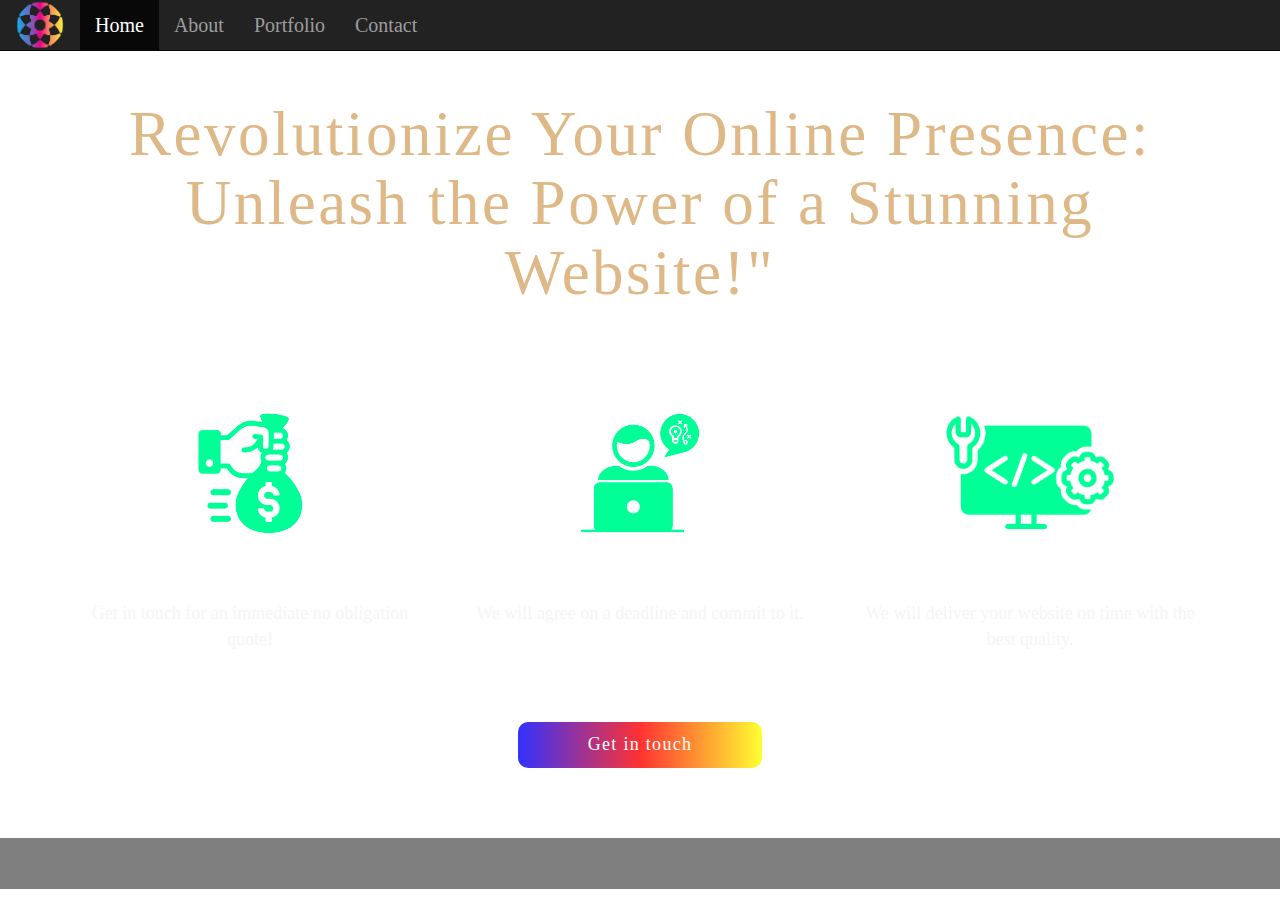
<file: Company Website (Bootstrap)/index.html>
<!DOCTYPE html>
<html lang="en">
<head>
  <meta charset="utf-8">
  <meta name="viewport" content="width=device-width, initial-scale=1">
  <title> Company Website (Bootstrap)</title>
  <link rel="stylesheet" href="https://maxcdn.bootstrapcdn.com/bootstrap/3.4.1/css/bootstrap.min.css">
  <link rel="stylesheet" href="style.css">
  <script src="https://ajax.googleapis.com/ajax/libs/jquery/3.7.1/jquery.min.js"></script>
  <script src="https://maxcdn.bootstrapcdn.com/bootstrap/3.4.1/js/bootstrap.min.js"></script>
</head>

<body>     

  <!-- Create our navigation bar -->
  <nav role = "navigation" class = "navbar navbar-expand-lg navbar-inverse navbar-fixed-top">
    <div class="container-fluid">
        <!-- the navbar header -->
        <div class="navbar-header">
            <a class="navbar-brand" href="#"><img src="images/brand-logo.png" class="logo"></a>
            <button type="button" class="navbar-toggle" data-target="#navbarCollapse" data-toggle="collapse">
                <span class="sr-only">Toggle Navigation</span>
                <span class="icon-bar"></span>
                <span class="icon-bar"></span>
                <span class="icon-bar"></span>
            </button>
        </div>
    
        <div class="navbar-collapse collapse"  id ="navbarCollapse">
            <ul class="nav navbar-nav">
                <li class="active"><a href="#">Home</a></li>
                <li><a href="#">About</a></li>
                <li><a href="#">Portfolio</a></li>
                <li><a href="#">Contact</a></li>
            </ul>
        </div>
    </div>
  </nav>
  
    <!-- Header for the webstie -- jumbotron -->
    <div class="jumbotron">
        <div class="container">
           <h1> Revolutionize Your Online Presence: Unleash the Power of a Stunning Website!"</h1>
        </div>
    </div>

    <!-- Create icons with text -- general information  -->

    <div class="icons">
        <div class="container">
            <div class="row">
                <div class="col-md-4">
                    <img src="images/money2.png" class="bodyimage">
                    <h2>Price it</h2>
                    <p>Get in touch for an immediate no obligation quote!</p>
                </div>
                <div class="col-md-4">
                    <img src="images/plan2.png" class="bodyimage">
                    <h2>Plan it</h2>
                   <p>We will agree on a deadline and commit to it.</p>
                </div>
                <div class="col-md-4">
                    <img src="images/develop2.png" class="bodyimage">
                    <h2>Make it</h2>
                   <p>We will deliver your website on time with the best
                   quality.</p>
                </div>
            </div>
        </div>

    </div>

    <!-- A contact button -->
    <div class="contactBtn">
        <div class="container">
            <a href="#" class="btn" >Get in touch</a>
        </div>
    </div>
    <!-- Lastly, a footer -->

    <div class="footer">
        <div class="container">
            <p>&copy; Shivansh 2023</p>
        </div>
    </div>
</body>

</html>
</file>
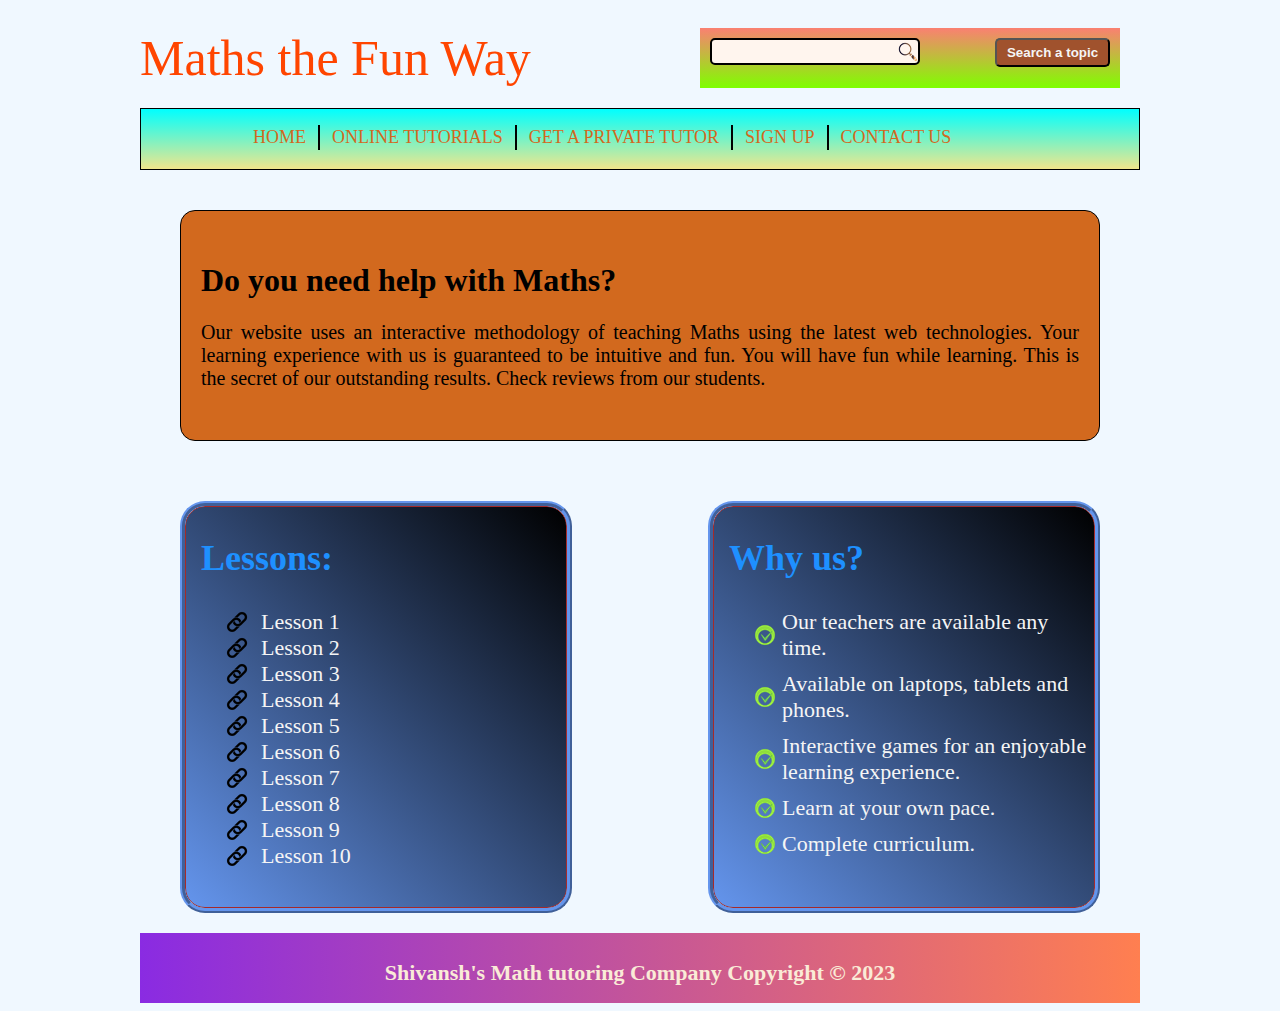
<file: Maths Website (HTML & CSS)/index.html>
<!DOCTYPE html>
<html lang="en">
<head>
    <meta charset="UTF-8">
    <meta name="viewport" content="width=device-width, initial-scale=1.0, user-scalable = yes">
    <title>Maths Website</title>
    <link rel="stylesheet" href="style.css">
</head>
<body>
    <div id = "idContainer">
        <div id = "idHeader">
            <div id = "idBrand">
                <h1><a href="#">Maths the Fun Way</a></h1>
            </div>
            <div id = "idSearchBox">
                <form method="get">
                    <input type="text" class = "text">
                    <input type="submit" value="Search a topic" class = "submit">
                </form>
            </div>
        </div>

        <div id = "idMenu">
            <ul>
                <li><a href="#">Home</a></li>
                <li><a href="#">Online Tutorials</a></li>
                <li><a href="#">Get a Private Tutor</a></li>
                <li><a href="#">Sign up</a></li>
                <li><a href="#">Contact us</a></li>
            </ul>
        </div>
        
        <div id = "idIntroBox">
            <h1>Do you need help with Maths?</h1>
            <p>
                Our website uses an interactive
methodology of teaching Maths using the latest web
technologies. Your learning experience with us is
guaranteed to be intuitive and fun. You will have fun
while learning. This is the secret of our outstanding
results. Check reviews from our students.
            </p>
        </div>

        <div id = "idLeftSideBar" class="sidebar">
            <h2>Lessons: </h2>
            <ul>
                <li><a href="#">Lesson 1</a></li>
                <li><a href="#">Lesson 2</a></li>
                <li><a href="#">Lesson 3</a></li>
                <li><a href="#">Lesson 4</a></li>
                <li><a href="#">Lesson 5</a></li>
                <li><a href="#">Lesson 6</a></li>
                <li><a href="#">Lesson 7</a></li>
                <li><a href="#">Lesson 8</a></li>
                <li><a href="#">Lesson 9</a></li>
                <li><a href="#">Lesson 10</a></li>
                
            </ul>
        </div>

        <div id = "idRightSideBar" class="sidebar">
            <h2>Why us?</h2>
            <ul>
                <li>Our teachers are available any time.</li>
                <li>Available on laptops, tablets and phones.</li>
                <li>Interactive games for an enjoyable learning experience.</li>
                <li>Learn at your own pace.</li>
                <li>Complete curriculum.</li>
            </ul>
        </div>

        <div class="clear"></div>
        <footer class="footer">
            <div>
                <p>Shivansh's Math tutoring Company Copyright &copy 2023</p>
            </div>
        </footer>

    </div>
</body>
</html>
</file>
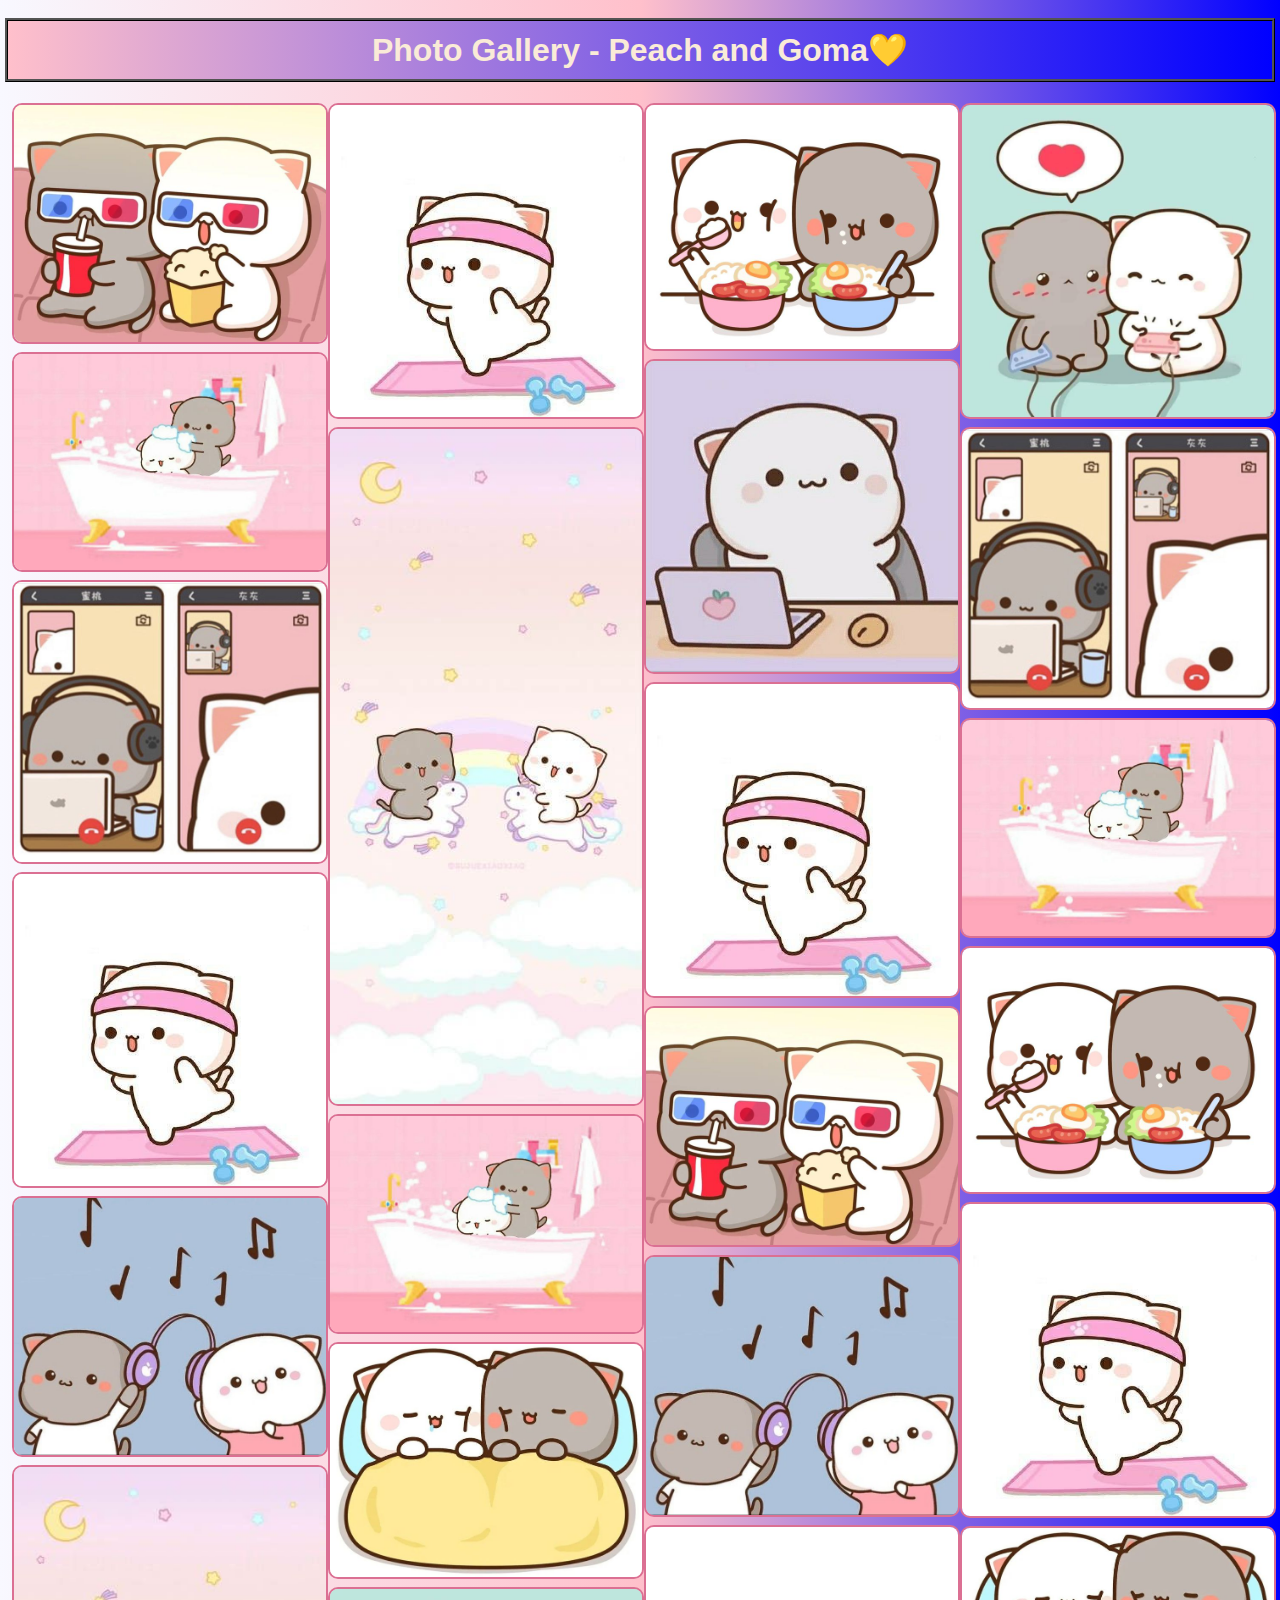
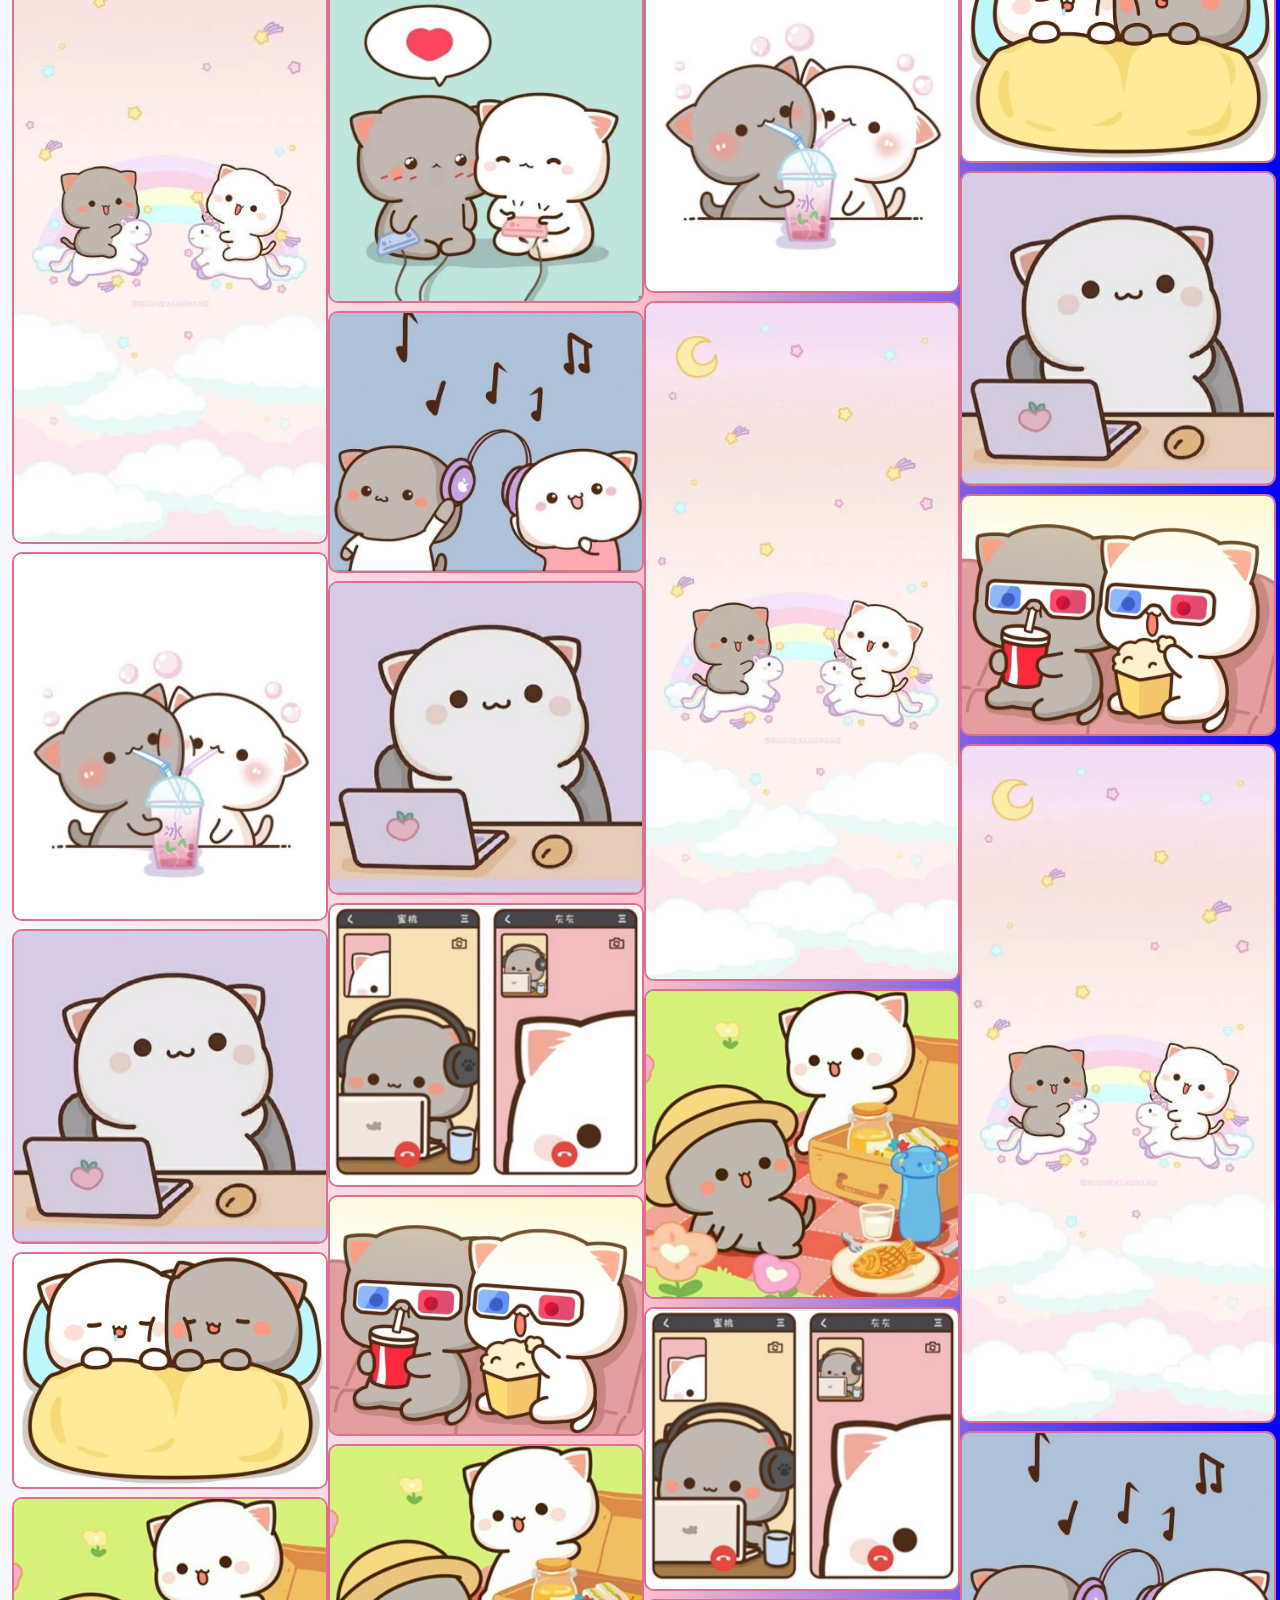
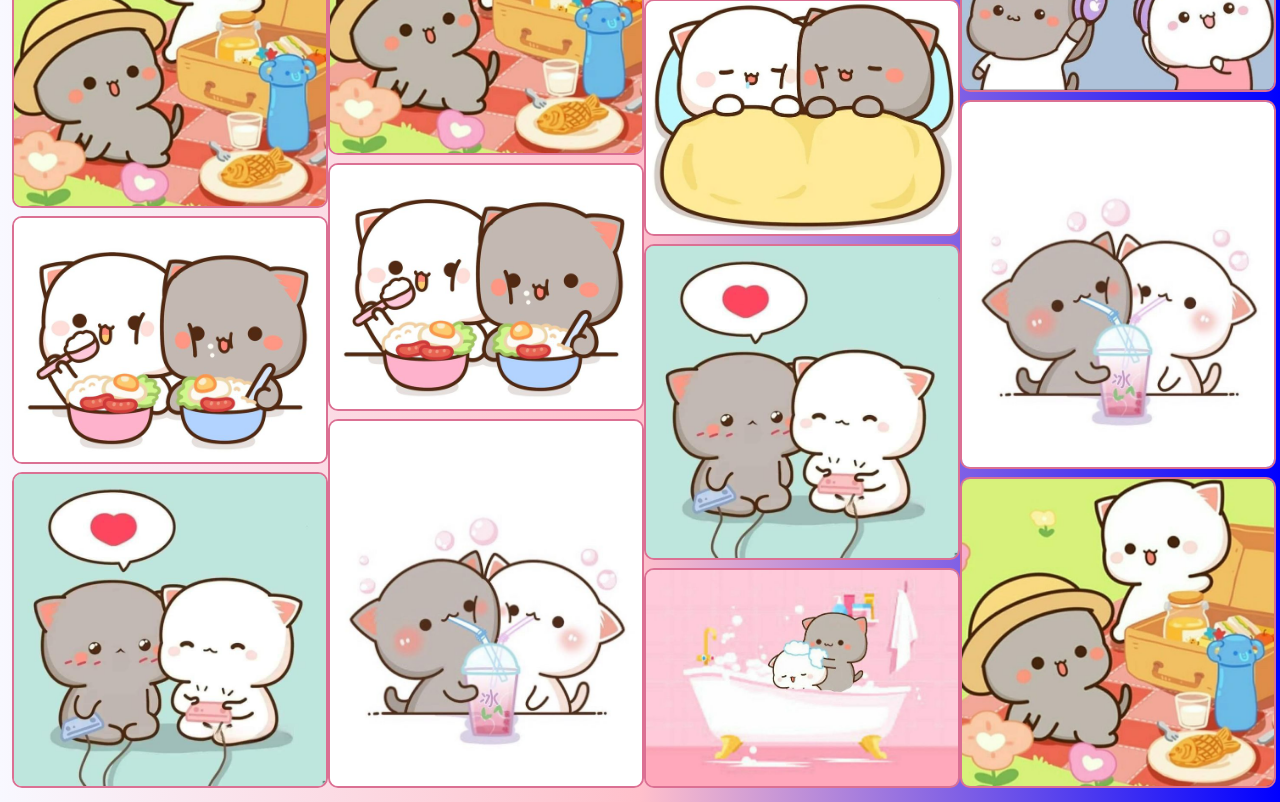
<file: Photo Gallery/index.html>
<!DOCTYPE html>
<html lang="en">
<head>
    <meta charset="UTF-8">
    <meta name="viewport" content="width=device-width, initial-scale=1.0">
    <title>Photo Gallery</title>
    <link rel="stylesheet" href="style.css">

</head>
<body>  
    <header>
        <h1>
        Photo Gallery - Peach and Goma💛
        </h1>
    </header>
    <div class="container">
        <div class="column">
            <img src="images/12c3321b-a011-4ad7-9237-76b38aef7fe2.jpeg">
            <img src="images/4be45b48-cadc-469e-a127-824cb94cbb4c.jpeg">
            <img src="images/5bae57e8-f8f3-46ce-ac27-d0eba65c1753.jpeg">
            <img src="images/63adb332-bc5c-4100-a552-4cf6906306cf.jpeg">
            <img src="images/bef8f86c-8321-4a13-bcde-efc9b5111eb8.jpeg">
            <img src="images/c4060f1f-9538-4758-ad78-bd8958d2b3e3.jpeg">
            <img src="images/download (1).jpeg">
            <img src="images/download.jpeg">
            <img src="images/e7b39ef6-7575-4ef8-b7d2-7a5de5a53002.jpeg">
            <img src="images/ea4a3780-f300-4389-95ad-a43dfe9775f5.jpeg">
            <img src="images/Peach and Goma 2.jpeg">
            <img src="images/Peach and Goma💛.jpeg">
        </div>

        <div class="column">
            <img src="images/63adb332-bc5c-4100-a552-4cf6906306cf.jpeg">
            <img src="images/c4060f1f-9538-4758-ad78-bd8958d2b3e3.jpeg">
            <img src="images/4be45b48-cadc-469e-a127-824cb94cbb4c.jpeg">
            <img src="images/e7b39ef6-7575-4ef8-b7d2-7a5de5a53002.jpeg">
            <img src="images/Peach and Goma💛.jpeg">
            <img src="images/bef8f86c-8321-4a13-bcde-efc9b5111eb8.jpeg">
            <img src="images/download.jpeg">
            <img src="images/5bae57e8-f8f3-46ce-ac27-d0eba65c1753.jpeg">
            <img src="images/12c3321b-a011-4ad7-9237-76b38aef7fe2.jpeg">
            <img src="images/ea4a3780-f300-4389-95ad-a43dfe9775f5.jpeg">
            <img src="images/Peach and Goma 2.jpeg">
            <img src="images/download (1).jpeg">
        </div>

        <div class="column">
            <img src="images/Peach and Goma 2.jpeg">
            <img src="images/download.jpeg">
            <img src="images/63adb332-bc5c-4100-a552-4cf6906306cf.jpeg">
            <img src="images/12c3321b-a011-4ad7-9237-76b38aef7fe2.jpeg">
            <img src="images/bef8f86c-8321-4a13-bcde-efc9b5111eb8.jpeg">
            <img src="images/download (1).jpeg">
            <img src="images/c4060f1f-9538-4758-ad78-bd8958d2b3e3.jpeg">
            <img src="images/ea4a3780-f300-4389-95ad-a43dfe9775f5.jpeg">
            <img src="images/5bae57e8-f8f3-46ce-ac27-d0eba65c1753.jpeg">
            <img src="images/e7b39ef6-7575-4ef8-b7d2-7a5de5a53002.jpeg">
            <img src="images/Peach and Goma💛.jpeg">
            <img src="images/4be45b48-cadc-469e-a127-824cb94cbb4c.jpeg">
        </div>

        <div class="column">
            <img src="images/Peach and Goma💛.jpeg">
            <img src="images/5bae57e8-f8f3-46ce-ac27-d0eba65c1753.jpeg">
            <img src="images/4be45b48-cadc-469e-a127-824cb94cbb4c.jpeg">
            <img src="images/Peach and Goma 2.jpeg">
            <img src="images/63adb332-bc5c-4100-a552-4cf6906306cf.jpeg">
            <img src="images/e7b39ef6-7575-4ef8-b7d2-7a5de5a53002.jpeg">
            <img src="images/download.jpeg">
            <img src="images/12c3321b-a011-4ad7-9237-76b38aef7fe2.jpeg">
            <img src="images/c4060f1f-9538-4758-ad78-bd8958d2b3e3.jpeg">
            <img src="images/bef8f86c-8321-4a13-bcde-efc9b5111eb8.jpeg">
            <img src="images/download (1).jpeg">
            <img src="images/ea4a3780-f300-4389-95ad-a43dfe9775f5.jpeg">
        </div>

    </div>
</body>
</html>
</file>
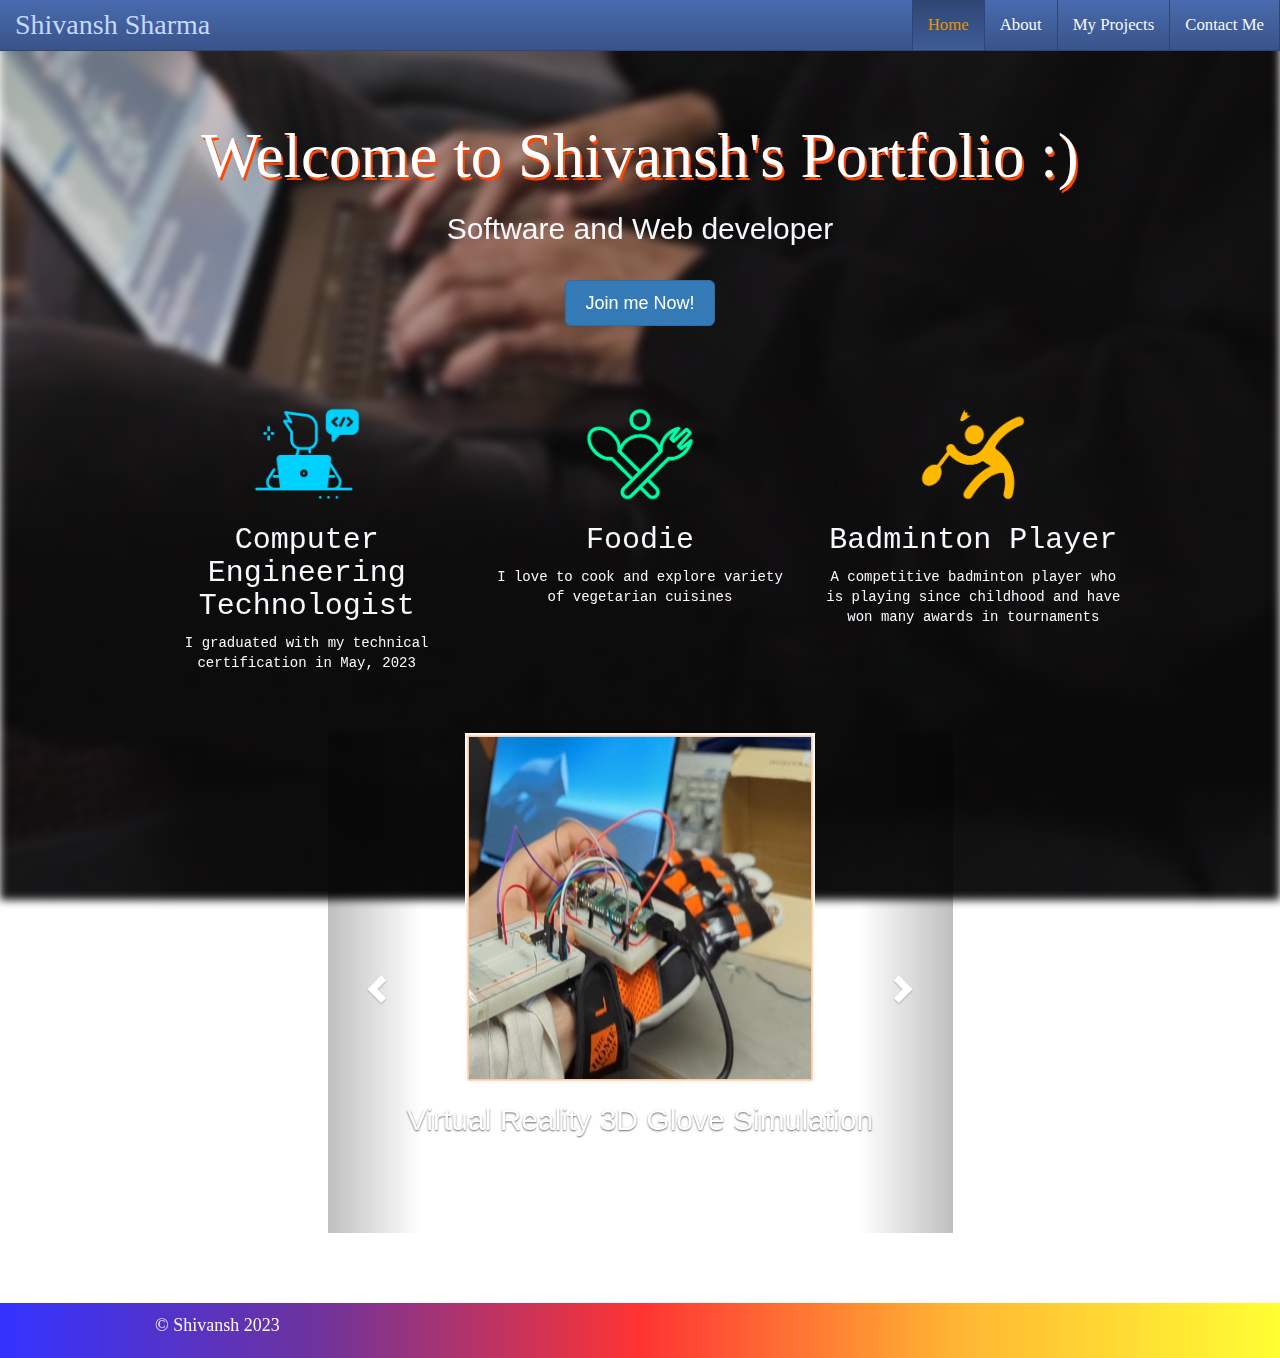
<file: Portfolio Website/index.html>
<!DOCTYPE html>
<html lang="en">
<head>
  <meta charset="utf-8">
  <meta name="viewport" content="width=device-width, initial-scale=1">
  <title> Shivansh Portfolio</title>
  <link rel="stylesheet" href="https://maxcdn.bootstrapcdn.com/bootstrap/3.4.1/css/bootstrap.min.css">
  <link rel="stylesheet" href="style.css">
  <script src="https://ajax.googleapis.com/ajax/libs/jquery/3.7.1/jquery.min.js"></script>
  <script src="index.js"></script>
  <script src="https://maxcdn.bootstrapcdn.com/bootstrap/3.4.1/js/bootstrap.min.js"></script>
</head>

<body data-spy="scroll" data-target="#myNavBar">    
    <div class="video-container">
        <video autoplay loop muted id="bgVideo" src="Video/pexels-pavel-danilyuk-5495892 (720p).mp4" type="video/mp4"></video>
    </div> 

    <!-- Create collapsible Navigation bar -->
    <nav role="navigation" class="navbar navbar-custom navbar-fixed-top" id="myNavBar">
        <div class="container-fluid">
            <div class="navbar-header">
                <a class="navbar-brand" href="#">Shivansh Sharma</a>
                <button type="button" class="navbar-toggle" data-target="#navbarCollapse" data-toggle="collapse">
                    <span class="sr-only">Toggle Navigation</span>
                    <span class="icon-bar"></span>
                    <span class="icon-bar"></span>
                    <span class="icon-bar"></span>
                </button>
            </div>            

            <div class="navbar-collapse collapse" id ="navbarCollapse">
                <ul class="nav navbar-nav navbar-right">
                    <li class="active"><a href="#home">Home</a></li>
                    <li><a href="#about">About</a></li>
                    <li><a href="#projects">My Projects</a></li>
                    <li><a href="#contact">Contact Me</a></li>
                </ul>
            </div>
        </div>
    </nav> 

    <!-- Add a jumbotron headline for the page -->
    <div class="jumbotron" id="home">
        <div class="container">
            <h1>Welcome to Shivansh's Portfolio :)</h1>
            <h2>Software and Web developer </h2>
           <!-- Create a button -->
            <button type="button" class="btn btn-primary btn-lg"> Join me Now! </button>
        </div>
    </div>

    <!-- Add the icons with description and link it to nav-item -->
    <div id = "about">
        <div class="container">
            <div class="row">
                <div class="col-md-4">
                        <img src="images/techie.png" alt="" class="aboutImage">
                    <h2>Computer Engineering Technologist </h2>
                    <p>I graduated with my technical certification in May, 2023</p>
                </div>
                
                <div class="col-md-4">
                    <img src="images/foodie.png" alt="" class="aboutImage">
                    <h2>Foodie</h2>
                    <p>I love to cook and explore variety of vegetarian cuisines</p>
                </div>
                
                <div class="col-md-4">
                    <img src="images/badminton.png" alt="" class="aboutImage">
                    <h2>Badminton Player</h2>
                    <p>A competitive badminton player who is playing since childhood and have won many awards in tournaments</p>
                </div>
                
            </div>
        </div>
    </div>

    <!-- Add a slideshow gallery content div -->
    <div id="projects" class="container-fluid">
        <div class="carousel slide" id = "myCarousel" data-ride= "carousel">

            <!-- these are indicators of the current slide displaying -->
            <ol class="carousel-indicators">
                <li data-target="#myCarousel" data-slide-to="0" class="active"></li>
                <li data-target="#myCarousel" data-slide-to="1"></li>
                <li data-target="#myCarousel" data-slide-to="2"></li>
                <li data-target="#myCarousel" data-slide-to="3"></li>
                <li data-target="#myCarousel" data-slide-to="4"></li>
            </ol>

            <!-- This helps in displaying the images in the carousel -->
            <div class="carousel-inner">
                <div class="item active">
                    <img src="images/VrGlove.jpg">
                    <div class="carousel-caption">
                        <h2>Virtual Reality 3D Glove Simulation</h2>
                    </div>
                </div>
                
                <div class="item">
                    <img src="images/molar.png">
                    <div class="carousel-caption">
                        <h2>Molar mass calculator</h2>
                    </div>
                </div>

                <div class="item">
                    <img src="images/fruit_slice.png">
                    <div class="carousel-caption">
                        <h2>Fruit Slice Game</h2>
                    </div>
                </div>
                
                <div class="item">
                    <img src="images/peach_goma.png">
                    <div class="carousel-caption">
                        <h2>The photo gallery of Peach and Goma</h2>
                    </div>
                </div>
                
                <div class="item">
                    <img src="images/billionaires.png">
                    <div class="carousel-caption">
                        <h2>top 10 billionaires in the world</h2>
                    </div>
                </div>

            </div>

            <!-- These are for the controls -->
            <a class="left carousel-control" href="#myCarousel" data-slide="prev">
                <span class="glyphicon glyphicon-chevron-left"></span>
                <span class="sr-only">Previous</span>
            </a>
            <a class="right carousel-control" href="#myCarousel" data-slide="next">
                <span class="glyphicon glyphicon-chevron-right"></span>
                <span class="sr-only">Next</span>
            </a>
        </div>

    </div> 
    <!-- Add a footer -->
    <div class="footer">
        <div class="container">
            <p>&copy; Shivansh 2023</p>
        </div>
    </div>
</body>

</html>

<!-- references
https://www.pexels.com/search/videos/coding/

-->
</file>
<file: Company Website (Bootstrap)/style.css>
body
{
    background: url(https://freenaturestock.com/wp-content/uploads/freenaturestock-2192-1024x1536.jpg);
    background-size: cover;
    background-repeat: no-repeat;
    font-family: cursive;
}
/* Add background

style brand

style navigation bar

style jumbotron

style button 

style footer

use media queries */
.navbar li
{
    font-size: 20px;
}
.navbar li:hover
{
    border-bottom: 2px solid yellow;
}
.logo
{
    width: 50px;
    height: 50px;
    margin-top: -15px;
}
.jumbotron{
    background: transparent;
    color: burlywood;
    text-align: center;
    padding: 60px;
    letter-spacing: 2.5px;
    margin-top: 20px;
}


.bodyimage{
    height: 130px;
}
.col-md-4
{
    text-align: center;
    color: white;
}
.col-md-4 p
{
    color: whitesmoke;
    font-size: 18px;
}
.contactBtn{
    text-align: center;
    margin-top: 60px;
    opacity: 0.8;
    color: white;
}
.btn
{
 background: linear-gradient(90deg, blue, red, yellow);
 border: none;
 border-radius: 10px;
 color: #fff;
 font-size: 18px;
 padding: 10px 70px;
 letter-spacing: 1.3px;
}

.btn:hover{
    border: 2px white ridge;
    opacity: 1;
    color: white;
}

.footer{
    background-color: rgba(0, 0, 0, 0.5);
    color: grey;
    font-size: 15px;
    padding: 10px 0;
    margin-top: 70px;
}
</file>
<file: Maths Website (HTML & CSS)/style.css>
body{
    background-color: aliceblue;
}
#idContainer{
    width: 1000px;
    /* border: 1px solid black; */
    margin: 0px auto;
    background-color: aliceblue;
}

h1 a{
    font-size: 50px;
    font-weight: 100;
    color: orangered;
    text-decoration: none;
}

#idHeader{
    height: 100px;
}

#idBrand{
    float: left;
}

#idSearchBox{
    float: right;
    background: linear-gradient(salmon, chartreuse);
    width: 400px;
    height: 50px;
    padding: 10px 10px 0px 10px;
    margin-top: 20px;
    margin-right: 20px;
}

.text{
    float: left;
    width: 200px;
    padding: 3px;
    color: crimson;
    font-size: 15px;
    font-weight: bold;
    font-family: Verdana, Geneva, Tahoma, sans-serif;
    border: 2px black solid;
    border-radius: 5px;
    background: seashell url(images/2oNq0a-LogoMakr.png) no-repeat right center;
}

.submit{
    float: right;
    font-weight: bolder;
    padding: 5px;
    width: 115px;
    border-radius: 5px;
    background-color: sienna;
    color: whitesmoke;
}

input[type = "submit"]:hover
{
    cursor: pointer;
    font-size: 14px;
    border: 1px whitesmoke groove;
}

#idMenu ul{
    list-style: none;
    padding: 0px 100px;
}

#idMenu ul li a{
    text-decoration: none;
    font-size: 18px;
    color: chocolate;
    text-transform: uppercase;
    line-height: 25px;
    transition: font-size 0.3s ease; /*global*/
    -webkit-transition: font-size 0.3s ease;/*safari*/
    -moz-transition: font-size 0.3s ease;/*mozzila firefox*/
    -o-transition: font-size 0.3s ease;/*opera*/
    -ms-transition: font-size 0.3s ease;/*internet explorer*/
}

#idMenu ul li a:hover{
    font-size: 22px;
    font-weight: bold;
    color: crimson;
}
    
#idMenu{
    border: 1px solid black;
    background: linear-gradient(aqua, khaki);
    height: 60px;
    text-align: center;
}

#idMenu ul li{
    float: left;
    padding: 0px 12px;
    border-right: 2px solid black;
    height: 25px;
}

/*to remove the border right from the last child*/
#idMenu ul li:last-child
{
    border-right: 0px;
}

#idIntroBox
{
    border: 1px solid  black;
    padding: 30px 20px;
    margin: 40px;
    background: chocolate;
    border-radius: 15px;
}

#idIntroBox p
{
    font-size: 20px;
    font-family: 'Times New Roman', Times, serif;
    text-align: justify;
}
    
.sidebar
{
    height: 400px;
    width: 380px;
    border: 1px solid brown;
    border-radius: 20px;
    margin: 25px 45px;
    background: repeating-linear-gradient(45deg, cornflowerblue, black);
    background: -webkit-repeating-linear-gradient(45deg, cornflowerblue, black);
    background: -moz-repeating-linear-gradient(45deg, cornflowerblue, black);
    background: -o-repeating-linear-gradient(45deg, cornflowerblue, black);
    color:whitesmoke;
    outline: 5px ridge cornflowerblue;
}

#idLeftSideBar
{
    float: left;
}

#idLeftSideBar h2
{
    font-size: 36px;
    color: dodgerblue;
    padding-left: 15px;
}

#idLeftSideBar ul li
{
    list-style-type: none;
    background: url(images/link-icon.png) no-repeat left center;
}

#idLeftSideBar ul li a
{
    font-size: 22px;
    text-decoration: none;
    color:whitesmoke;
    padding: 35px
}

#idLeftSideBar ul li a:hover
{
    font-size: 26px;
}

#idRightSideBar
{
    float:right;
}

#idRightSideBar h2
{
    font-size: 36px;
    padding-left: 15px;
    color: dodgerblue;
}

#idRightSideBar ul li
{
    font-size: 22px;
    color:whitesmoke;
    list-style-type: none;
    background: url(images/tick-LogoMakr.png) no-repeat left center;
    padding-left: 28px;
    margin-top: 10px;
}

#idRightSideBar ul li:hover
{
    cursor: auto;
}

/*when the elements above are floating*/
.clear{
    clear: both;
}

.footer
{
    height: 50px;
    height: 60px;
    background: linear-gradient(to left,  coral, blueviolet);
    background: -moz-linear-gradient(to left,  coral, blueviolet);
    background: -o-linear-gradient(to left,  coral, blueviolet);
    background: -webkit-linear-gradient(to left,  coral, blueviolet);
    /* font-size: 20px; */
    text-align: center;
    padding: 5px;
    color: antiquewhite;
    font-size: 22px;
    font-weight: bold;
    font-family: math;
}
</file>
<file: Photo Gallery/style.css>
/* To make sure that the dimensions of any box includes its border and padding, */
/* this gives us an easy way of sizing our elements */
*{
  box-sizing: border-box;  
}
h1
{
    text-align: center;
    background: linear-gradient(to right, pink, blue);
    font-family: sans-serif;
    padding: 10px;
    color: antiquewhite;
    outline: 3px ridge black;
}
body
{
    background: linear-gradient(90deg, ghostwhite, pink, blue);
}
.container
{
    display: flex; /*converts the container to a flex box*/
    flex-wrap: wrap; /*so there are no overflowing elements on the right side of the webpage */
}

.column
{
    flex: 1; /*to set the width of each element */
    min-width: 300px;
}
/* 
.column:nth-child(1)
{
    background-color: orangered;
}
.column:nth-child(2)
{
    background-color: yellow;
}
.column:nth-child(3)
{
    background-color: green;
}

.column:nth-child(4)
{
    background-color: blueviolet;
} */

img{
    margin: 2px 4px;
    width: 100%;
    border : 2px solid palevioletred;
    border-radius: 10px;
}
</file>
<file: Portfolio Website/style.css>
/* Add a video as the background of the whole body*/
#bgVideo
{
    position: fixed;
    object-fit: cover;
    height: 100%;
    width: 100%;
    z-index: -100;
    filter: blur(4px);
}
.container
{
  min-width: 300px;
}

.jumbotron
{
    background:transparent;
    color: white;
    padding-top: 8%;
    text-align: center;
}
.jumbotron h1{
  font-family: cursive;
  text-shadow: 2px 3px 0 orangered;
}

.jumbotron h2
{
    color: ghostwhite
}
.jumbotron button{
  width: 150px;
  margin-top: 25px;
}
.jumbotron button:hover{
  font-size: 19px;
  outline: 1px solid orange;
}

.aboutImage{
  height: 100px;
}
.container
{
  max-width: 1000px;
}
#about
{
  text-align: center;
  color: ghostwhite;
  font-family: 'Courier New', Courier, monospace;
}


#projects
{
  padding-top: 50px;
}

#myCarousel
{
  width: 50%;
  margin: 0 auto; /*center the carousel*/
  text-align: center;
  height: 500px;
}

.carousel-inner .item img
{
  margin: 0 auto; /*center the inner image*/
  height: 350px;
}

.carousel-caption
{
  position: relative;
  left: auto;
  right: auto;
}

.footer{
  background-color: rgba(0, 0, 0, 0.5);
  background: linear-gradient(to right, rgba(0, 0, 255, 0.8), rgba(75, 0, 130, 0.8), rgba(255, 0, 0, 0.8), rgba(255, 165, 0, 0.8), rgba(255, 255, 0, 0.8) );
  color: ghostwhite;
  font-size: 18px;
  padding: 10px 0;
  margin-top: 70px;
  font-family: 'Times New Roman', Times, serif;
  text-align: left;

}

@media (max-width:768px){
#myCarousel
{
  height: 350px;
}
.carousel-inner .item img
{
  height: 200px;
}
.carousel-caption h2{
  font-size: 22px;
}
.navbar-custom .navbar-brand {
  font-size: 16px;
}

.footer{
  color: yellow;
}
}

@media (max-width:400px){
 #myCarousel
{
  height: 250px;
}
.carousel-inner .item img
{
  height: 130px;
}
.carousel-caption h2{
  font-size: 18px;
}
.navbar-custom .navbar-brand {
  color: #f9fbff;
  font-size: 12px;
}

.footer{
  color: orange;
}
}

.navbar-custom {
    font-family: cursive;
    font-size: larger;
    background-color: #39548a;
    border-color: #2f4673;
    background-image: -webkit-gradient(linear, left 0%, left 100%, from(#486aae), to(#39548a));
    background-image: -webkit-linear-gradient(top, #486aae, 0%, #39548a, 100%);
    background-image: -moz-linear-gradient(top, #486aae 0%, #39548a 100%);
    background-image: linear-gradient(to bottom, #486aae 0%, #39548a 100%);
    background-repeat: repeat-x;
    filter: progid:DXImageTransform.Microsoft.gradient(startColorstr='#ff486aae', endColorstr='#ff39548a', GradientType=0);
  }
  .navbar-custom .navbar-brand {
    color: #f9fbff;
    font-size: 28px;
  }
  .navbar-custom .navbar-brand:hover,
  .navbar-custom .navbar-brand:focus {
    color: #c6d9ff;
    background-color: transparent;
  }
  .navbar-custom .navbar-text {
    color: #f9fbff;
  }
  .navbar-custom .navbar-nav > li:last-child > a {
    border-right: 1px solid #2f4673;
  }
  .navbar-custom .navbar-nav > li > a {
    color: #f9fbff;
    border-left: 1px solid #2f4673;
  }
  .navbar-custom .navbar-nav > li > a:hover,
  .navbar-custom .navbar-nav > li > a:focus {
    color: #e39600;
    background-color: transparent;
  }
  .navbar-custom .navbar-nav > .active > a,
  .navbar-custom .navbar-nav > .active > a:hover,
  .navbar-custom .navbar-nav > .active > a:focus {
    color: #e39600;
    background-color: #2f4673;
    background-image: -webkit-gradient(linear, left 0%, left 100%, from(#2f4673), to(#3e5c97));
    background-image: -webkit-linear-gradient(top, #2f4673, 0%, #3e5c97, 100%);
    background-image: -moz-linear-gradient(top, #2f4673 0%, #3e5c97 100%);
    background-image: linear-gradient(to bottom, #2f4673 0%, #3e5c97 100%);
    background-repeat: repeat-x;
    filter: progid:DXImageTransform.Microsoft.gradient(startColorstr='#ff2f4673', endColorstr='#ff3e5c97', GradientType=0);
  }
  .navbar-custom .navbar-nav > .disabled > a,
  .navbar-custom .navbar-nav > .disabled > a:hover,
  .navbar-custom .navbar-nav > .disabled > a:focus {
    color: #cccccc;
    background-color: transparent;
  }
  .navbar-custom .navbar-toggle {
    border-color: #dddddd;
  }
  .navbar-custom .navbar-toggle:hover,
  .navbar-custom .navbar-toggle:focus {
    background-color: #dddddd;
  }
  .navbar-custom .navbar-toggle .icon-bar {
    background-color: #cccccc;
  }
  .navbar-custom .navbar-collapse,
  .navbar-custom .navbar-form {
    border-color: #2f4571;
  }
  .navbar-custom .navbar-nav > .dropdown > a:hover .caret,
  .navbar-custom .navbar-nav > .dropdown > a:focus .caret {
    border-top-color: #e39600;
    border-bottom-color: #e39600;
  }
  .navbar-custom .navbar-nav > .open > a,
  .navbar-custom .navbar-nav > .open > a:hover,
  .navbar-custom .navbar-nav > .open > a:focus {
    background-color: #2f4673;
    color: #e39600;
  }
  .navbar-custom .navbar-nav > .open > a .caret,
  .navbar-custom .navbar-nav > .open > a:hover .caret,
  .navbar-custom .navbar-nav > .open > a:focus .caret {
    border-top-color: #e39600;
    border-bottom-color: #e39600;
  }
  .navbar-custom .navbar-nav > .dropdown > a .caret {
    border-top-color: #f9fbff;
    border-bottom-color: #f9fbff;
  }
  @media (max-width: 767) {
    .navbar-custom .navbar-nav .open .dropdown-menu > li > a {
      color: #f9fbff;
    }
    .navbar-custom .navbar-nav .open .dropdown-menu > li > a:hover,
    .navbar-custom .navbar-nav .open .dropdown-menu > li > a:focus {
      color: #e39600;
      background-color: transparent;
    }
    .navbar-custom .navbar-nav .open .dropdown-menu > .active > a,
    .navbar-custom .navbar-nav .open .dropdown-menu > .active > a:hover,
    .navbar-custom .navbar-nav .open .dropdown-menu > .active > a:focus {
      color: #e39600;
      background-color: #2f4673;
    }
    .navbar-custom .navbar-nav .open .dropdown-menu > .disabled > a,
    .navbar-custom .navbar-nav .open .dropdown-menu > .disabled > a:hover,
    .navbar-custom .navbar-nav .open .dropdown-menu > .disabled > a:focus {
      color: #cccccc;
      background-color: transparent;
    }
  }
  .navbar-custom .navbar-link {
    color: #f9fbff;
  }
  .navbar-custom .navbar-link:hover {
    color: #e39600;
  }
</file>
